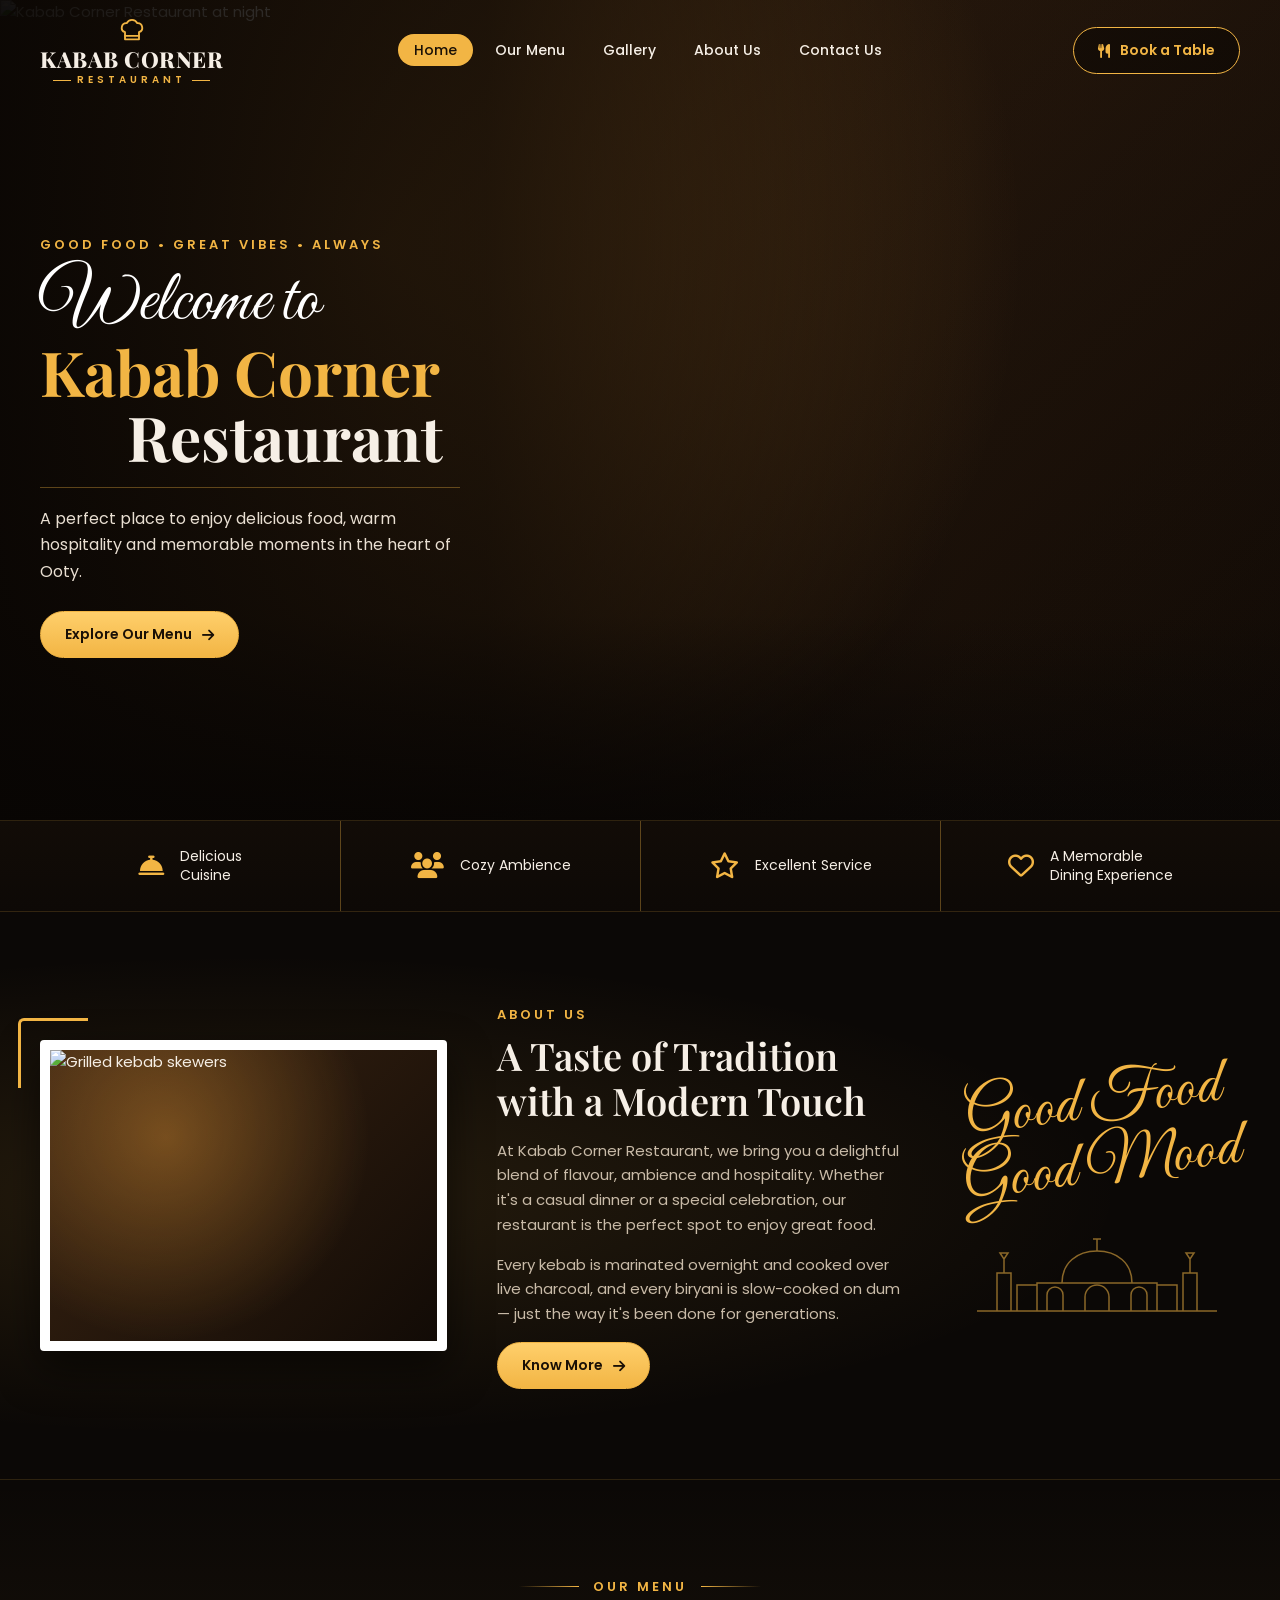
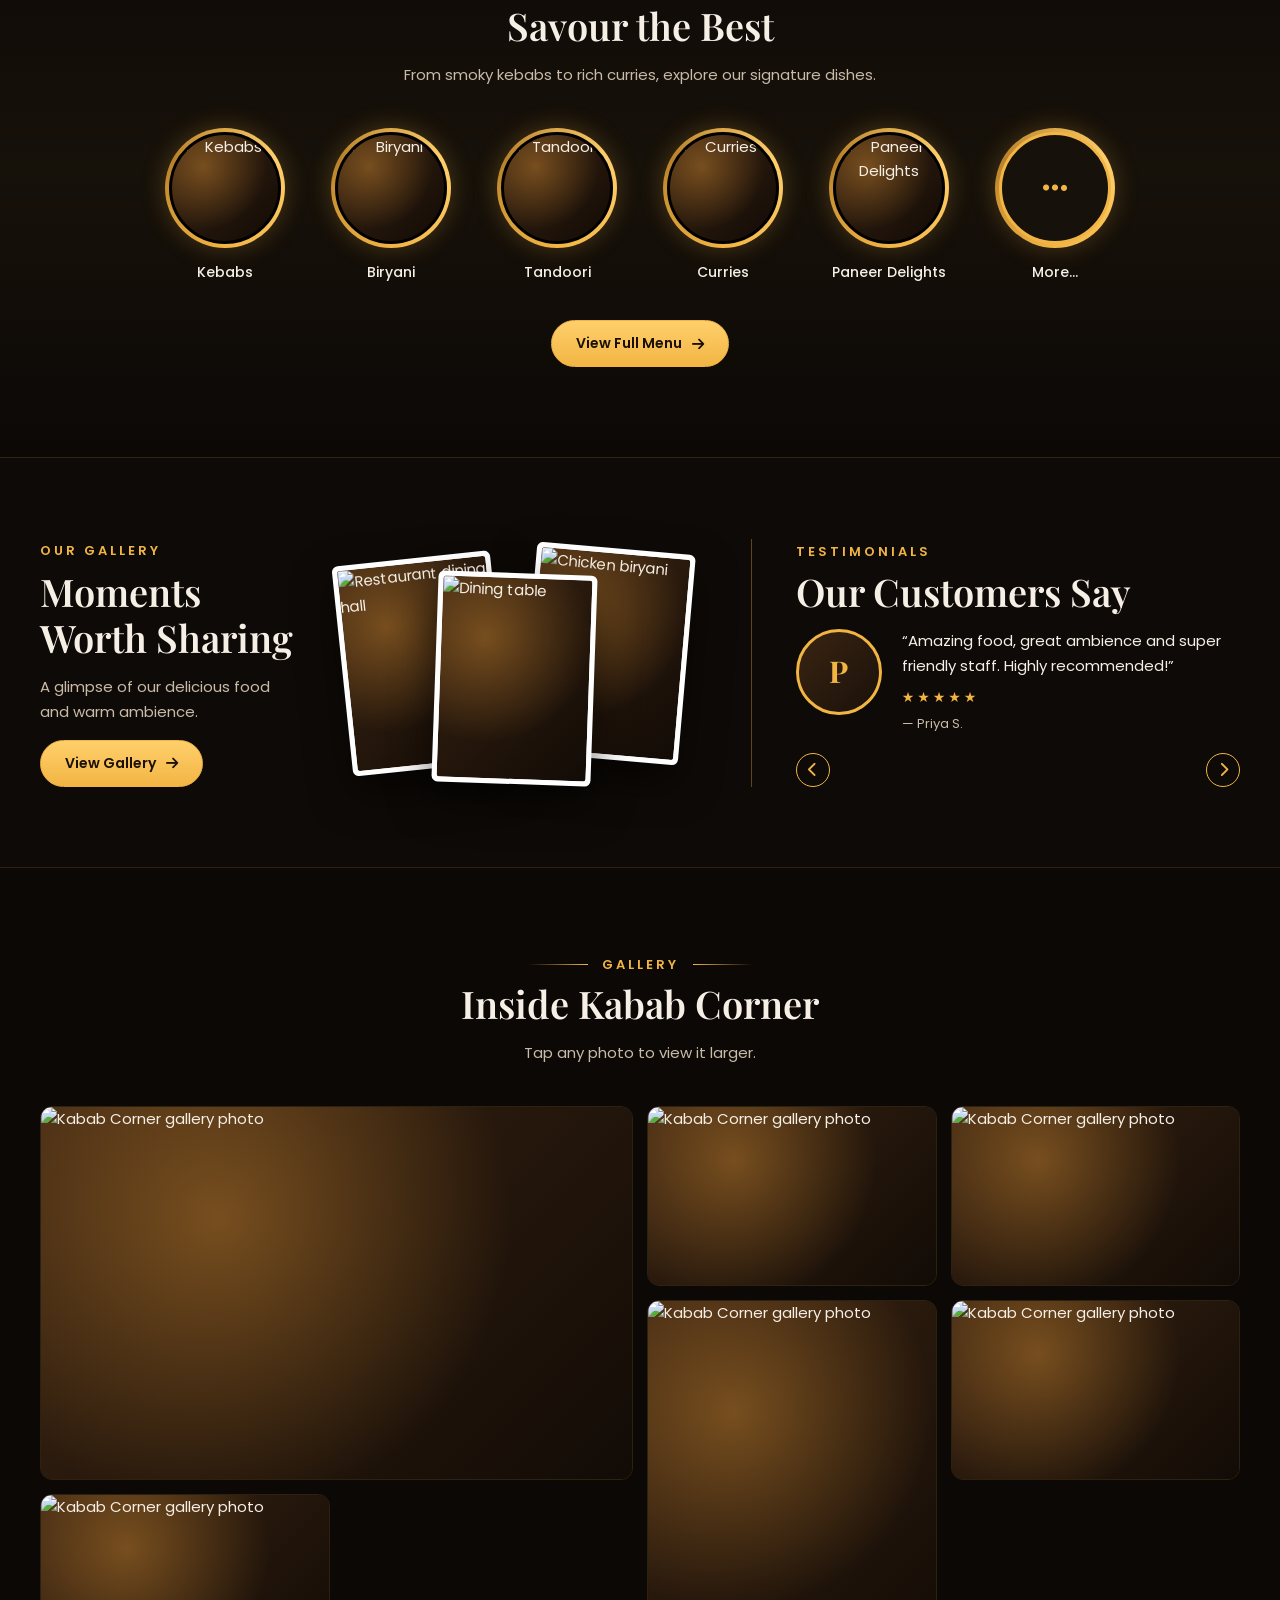
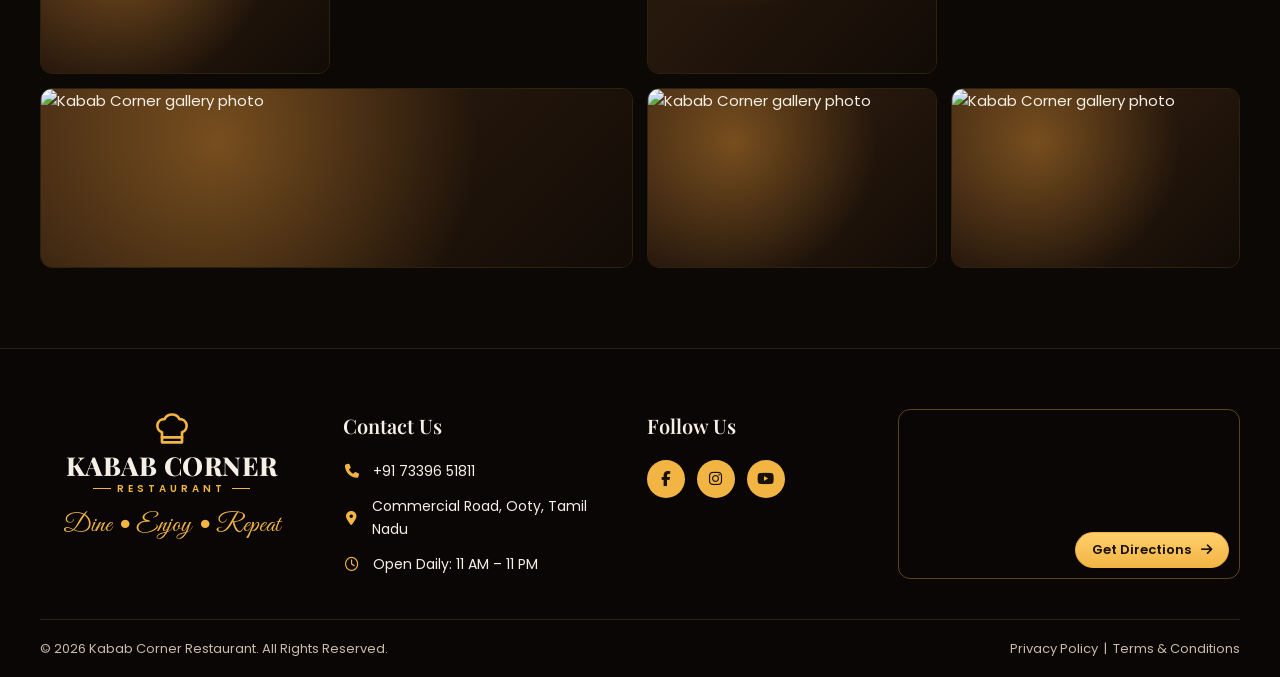
<file: index.html>
<!DOCTYPE html>
<html lang="en">
<head>
  <meta charset="UTF-8" />
  <meta name="viewport" content="width=device-width, initial-scale=1.0" />
  <title>Kabab Corner Restaurant | Ooty</title>
  <meta name="description" content="Kabab Corner Restaurant, Ooty — smoky kebabs, royal biryanis, tandoori and curries. Good food, great vibes, always." />
  <link rel="preconnect" href="https://fonts.googleapis.com" />
  <link rel="preconnect" href="https://fonts.gstatic.com" crossorigin />
  <link href="https://fonts.googleapis.com/css2?family=Great+Vibes&family=Playfair+Display:wght@500;600;700;800&family=Poppins:wght@300;400;500;600;700&display=swap" rel="stylesheet" />
  <link rel="stylesheet" href="https://cdnjs.cloudflare.com/ajax/libs/font-awesome/6.5.1/css/all.min.css" />
  <link rel="stylesheet" href="css/style.css" />
</head>
<body>

  <!-- ===== Header ===== -->
  <header class="site-header">
    <div class="container nav">
      <a href="index.html" class="logo" aria-label="Kabab Corner Restaurant home">
        <svg class="hat" viewBox="0 0 24 24" fill="none" stroke="currentColor" stroke-width="1.6" stroke-linecap="round" stroke-linejoin="round" aria-hidden="true"><path d="M6 13.9A4 4 0 0 1 7.5 6.1a5 5 0 0 1 9 0A4 4 0 0 1 18 13.9V20H6z"/><path d="M6 17h12"/></svg>
        <span class="name">KABAB CORNER</span>
        <span class="sub">RESTAURANT</span>
      </a>
      <ul class="nav-links">
        <li><a href="index.html" class="active">Home</a></li>
        <li><a href="menu.html">Our Menu</a></li>
        <li><a href="#gallery">Gallery</a></li>
        <li><a href="#about">About Us</a></li>
        <li><a href="#contact">Contact Us</a></li>
      </ul>
      <div class="nav-actions">
        <a href="#" class="btn btn-outline book-btn" data-book><i class="fa-solid fa-utensils"></i><span>Book a Table</span></a>
        <button class="menu-toggle" aria-label="Open menu" aria-expanded="false"><i class="fa-solid fa-bars"></i></button>
      </div>
    </div>
  </header>

  <!-- ===== Hero ===== -->
  <section class="hero" id="home">
    <div class="hero-bg"><img class="ph" data-img="exterior" alt="Kabab Corner Restaurant at night" /></div>
    <div class="container">
      <div class="hero-content hero-anim">
        <span class="eyebrow">Good Food • Great Vibes • Always</span>
        <h1>
          <span class="script">Welcome to</span>
          <span class="l2">Kabab Corner</span>
          <span class="l3">Restaurant</span>
        </h1>
        <p>A perfect place to enjoy delicious food, warm hospitality and memorable moments in the heart of Ooty.</p>
        <a href="menu.html" class="btn btn-solid">Explore Our Menu <i class="fa-solid fa-arrow-right"></i></a>
      </div>
    </div>
  </section>

  <!-- ===== Features ===== -->
  <div class="features">
    <div class="container features-grid">
      <div class="feature"><i class="fa-solid fa-bell-concierge"></i><span>Delicious<br />Cuisine</span></div>
      <div class="feature"><i class="fa-solid fa-users"></i><span>Cozy Ambience</span></div>
      <div class="feature"><i class="fa-regular fa-star"></i><span>Excellent Service</span></div>
      <div class="feature"><i class="fa-regular fa-heart"></i><span>A Memorable<br />Dining Experience</span></div>
    </div>
  </div>

  <!-- ===== About ===== -->
  <section class="about" id="about">
    <div class="container about-grid">
      <div class="polaroid reveal"><img class="ph" data-img="skewers" alt="Grilled kebab skewers" /></div>
      <div class="about-text reveal">
        <span class="eyebrow">About Us</span>
        <h2 class="section-title">A Taste of Tradition<br />with a Modern Touch</h2>
        <p>At Kabab Corner Restaurant, we bring you a delightful blend of flavour, ambience and hospitality. Whether it's a casual dinner or a special celebration, our restaurant is the perfect spot to enjoy great food.</p>
        <p>Every kebab is marinated overnight and cooked over live charcoal, and every biryani is slow-cooked on dum — just the way it's been done for generations.</p>
        <a href="menu.html" class="btn btn-solid">Know More <i class="fa-solid fa-arrow-right"></i></a>
      </div>
      <div class="about-side reveal">
        <span class="script">Good Food<br />Good Mood</span>
        <svg class="skyline" viewBox="0 0 240 90" fill="none" stroke="currentColor" stroke-width="1.5" aria-hidden="true">
          <path d="M0 88h240" />
          <path d="M20 88V50h14v38M27 50V36l-4-6h8l-4 6" />
          <path d="M206 88V50h14v38M213 50V36l-4-6h8l-4 6" />
          <path d="M60 88V60h120v28" />
          <path d="M85 60c0-20 15-32 35-32s35 12 35 32" />
          <path d="M120 28v-12M116 16h8" />
          <path d="M70 88V72a8 8 0 0116 0v16M154 88V72a8 8 0 0116 0v16M108 88V74a12 12 0 0124 0v14" />
          <path d="M40 88V62h20M180 62h20v26" />
        </svg>
      </div>
    </div>
  </section>

  <!-- ===== Menu preview ===== -->
  <section class="menu-preview" id="menu">
    <div class="container">
      <div class="center-head reveal">
        <span class="eyebrow">Our Menu</span>
        <h2 class="section-title">Savour the Best</h2>
        <p>From smoky kebabs to rich curries, explore our signature dishes.</p>
      </div>
      <div class="circles reveal" id="circles"></div>
      <div class="text-center" style="margin-top:36px">
        <a href="menu.html" class="btn btn-solid">View Full Menu <i class="fa-solid fa-arrow-right"></i></a>
      </div>
    </div>
  </section>

  <!-- ===== Gallery + Testimonials ===== -->
  <section class="gallery-reviews" id="reviews">
    <div class="container gr-grid">
      <div class="gr-gallery reveal">
        <div>
          <span class="eyebrow">Our Gallery</span>
          <h2 class="section-title">Moments Worth Sharing</h2>
          <p>A glimpse of our delicious food and warm ambience.</p>
          <a href="#gallery" class="btn btn-solid">View Gallery <i class="fa-solid fa-arrow-right"></i></a>
        </div>
        <div class="photo-stack">
          <div class="p"><img class="ph" data-img="interior2" alt="Restaurant dining hall" /></div>
          <div class="p"><img class="ph" data-img="table" alt="Dining table" /></div>
          <div class="p"><img class="ph" data-img="biryani" alt="Chicken biryani" /></div>
        </div>
      </div>
      <div class="reviews reveal">
        <span class="eyebrow">Testimonials</span>
        <h2 class="section-title">Our Customers Say</h2>
        <div class="review-slider"><div class="review-track" id="reviewTrack"></div></div>
        <div class="slider-ctrls">
          <button class="round-btn" id="revPrev" aria-label="Previous review"><i class="fa-solid fa-chevron-left"></i></button>
          <button class="round-btn" id="revNext" aria-label="Next review"><i class="fa-solid fa-chevron-right"></i></button>
        </div>
      </div>
    </div>
  </section>

  <!-- ===== Full gallery ===== -->
  <section class="gallery-full" id="gallery">
    <div class="container">
      <div class="center-head reveal">
        <span class="eyebrow">Gallery</span>
        <h2 class="section-title">Inside Kabab Corner</h2>
        <p>Tap any photo to view it larger.</p>
      </div>
      <div class="masonry reveal" id="masonry"></div>
    </div>
  </section>

  <!-- ===== Footer ===== -->
  <footer class="site-footer" id="contact">
    <div class="container footer-grid">
      <div class="footer-brand">
        <a href="index.html" class="logo">
          <svg class="hat" viewBox="0 0 24 24" fill="none" stroke="currentColor" stroke-width="1.6" stroke-linecap="round" stroke-linejoin="round" aria-hidden="true"><path d="M6 13.9A4 4 0 0 1 7.5 6.1a5 5 0 0 1 9 0A4 4 0 0 1 18 13.9V20H6z"/><path d="M6 17h12"/></svg>
          <span class="name">KABAB CORNER</span>
          <span class="sub">RESTAURANT</span>
        </a>
        <span class="script">Dine • Enjoy • Repeat</span>
      </div>
      <div>
        <h4>Contact Us</h4>
        <ul class="contact-list">
          <li><i class="fa-solid fa-phone"></i><a data-tel href="#"><span data-r="phone"></span></a></li>
          <li><i class="fa-solid fa-location-dot"></i><span data-r="address"></span></li>
          <li><i class="fa-regular fa-clock"></i><span data-r="hours"></span></li>
        </ul>
      </div>
      <div>
        <h4>Follow Us</h4>
        <div class="socials">
          <a href="#" aria-label="Facebook"><i class="fa-brands fa-facebook-f"></i></a>
          <a href="#" aria-label="Instagram"><i class="fa-brands fa-instagram"></i></a>
          <a href="#" aria-label="YouTube"><i class="fa-brands fa-youtube"></i></a>
        </div>
      </div>
      <div class="map-card">
        <iframe data-map title="Kabab Corner location map" loading="lazy" referrerpolicy="no-referrer-when-downgrade"></iframe>
        <a data-directions href="#" target="_blank" rel="noopener" class="btn btn-solid btn-sm">Get Directions <i class="fa-solid fa-arrow-right"></i></a>
      </div>
    </div>
    <div class="container footer-bottom">
      <span>© <span id="year"></span> Kabab Corner Restaurant. All Rights Reserved.</span>
      <span><a href="#">Privacy Policy</a> &nbsp;|&nbsp; <a href="#">Terms &amp; Conditions</a></span>
    </div>
  </footer>

  <!-- ===== Booking modal ===== -->
  <div class="modal" id="bookModal" role="dialog" aria-modal="true" aria-labelledby="bookTitle">
    <div class="modal-card">
      <button class="round-btn close" data-close aria-label="Close"><i class="fa-solid fa-xmark"></i></button>
      <div class="modal-body">
        <h3 id="bookTitle">Book a Table</h3>
        <p>Fill in your details — your booking will be sent to us on WhatsApp.</p>
        <form>
          <div class="form-grid">
            <div class="field full"><label for="bName">Name</label><input id="bName" name="name" required autocomplete="name" /></div>
            <div class="field full"><label for="bPhone">Phone</label><input id="bPhone" name="phone" type="tel" required pattern="[0-9+\s-]{10,15}" autocomplete="tel" /></div>
            <div class="field"><label for="bDate">Date</label><input id="bDate" name="date" type="date" required /></div>
            <div class="field"><label for="bTime">Time</label><input id="bTime" name="time" type="time" min="11:00" max="22:30" value="19:30" required /></div>
            <div class="field full"><label for="bGuests">Guests</label>
              <select id="bGuests" name="guests">
                <option>1 guest</option><option selected>2 guests</option><option>3 guests</option><option>4 guests</option>
                <option>5 guests</option><option>6 guests</option><option>8+ guests</option>
              </select>
            </div>
            <div class="field full"><label for="bNote">Special request (optional)</label><textarea id="bNote" name="note" rows="2"></textarea></div>
          </div>
          <button type="submit" class="btn btn-solid">Send via WhatsApp <i class="fa-brands fa-whatsapp"></i></button>
        </form>
      </div>
      <div class="success" hidden>
        <i class="fa-solid fa-circle-check"></i>
        <h3>Almost done!</h3>
        <p class="success-msg"></p>
        <button class="btn btn-outline" data-close>Close</button>
      </div>
    </div>
  </div>

  <!-- Lightbox -->
  <div class="lightbox" id="lightbox">
    <button class="round-btn close" aria-label="Close"><i class="fa-solid fa-xmark"></i></button>
    <img alt="" />
  </div>

  <script src="js/data.js"></script>
  <script src="js/main.js"></script>
  <script>
    // Images
    document.querySelectorAll("[data-img]").forEach((img) => { img.src = IMG[img.dataset.img]; });

    // Menu circles
    const circleData = [
      ["Kebabs", IMG.kebab, "kebabs"], ["Biryani", IMG.biryani, "biryani"], ["Tandoori", IMG.tandoori, "tandoori"],
      ["Curries", IMG.curry, "curries"], ["Paneer Delights", IMG.paneer, "tandoori"],
    ];
    document.getElementById("circles").innerHTML = circleData.map(([label, src, cat]) => `
      <a class="circle" href="menu.html#${cat}">
        <div class="ring"><img class="ph" src="${src}" alt="${label}" loading="lazy" /></div>
        <span>${label}</span>
      </a>`).join("") + `
      <a class="circle" href="menu.html">
        <div class="ring"><div class="more-ring" style="width:100%;height:100%;border-radius:50%"><i class="fa-solid fa-ellipsis"></i></div></div>
        <span>More...</span>
      </a>`;

    // Reviews slider
    const track = document.getElementById("reviewTrack");
    track.innerHTML = REVIEWS.map((r) => `
      <div class="review">
        <div class="avatar">${r.name[0]}</div>
        <div>
          <blockquote>“${r.text}”</blockquote>
          <div class="stars">★★★★★</div>
          <cite>— ${r.name}</cite>
        </div>
      </div>`).join("");
    let ri = 0;
    const go = (d) => { ri = (ri + d + REVIEWS.length) % REVIEWS.length; track.style.transform = `translateX(-${ri * 100}%)`; };
    document.getElementById("revPrev").onclick = () => go(-1);
    document.getElementById("revNext").onclick = () => go(1);
    let auto = setInterval(() => go(1), 5000);
    track.parentElement.addEventListener("mouseenter", () => clearInterval(auto));
    track.parentElement.addEventListener("mouseleave", () => (auto = setInterval(() => go(1), 5000)));

    // Gallery
    const shots = [
      [IMG.interior, "tall wide"], [IMG.kebab, ""], [IMG.biryani2, ""], [IMG.tandoori, "tall"],
      [IMG.table, ""], [IMG.curry, ""], [IMG.seekh, "wide"], [IMG.lassi, ""], [IMG.paneer, ""],
    ];
    document.getElementById("masonry").innerHTML = shots.map(([src, cls]) =>
      `<figure class="${cls}"><img class="ph" src="${src}" alt="Kabab Corner gallery photo" loading="lazy" /></figure>`).join("");
    const lb = document.getElementById("lightbox");
    document.getElementById("masonry").addEventListener("click", (e) => {
      const img = e.target.closest("figure")?.querySelector("img");
      if (!img || !img.src) return;
      lb.querySelector("img").src = img.src.replace(/w=\d+/, "w=1400");
      lb.classList.add("open");
    });
    lb.addEventListener("click", (e) => { if (e.target.tagName !== "IMG") lb.classList.remove("open"); });
  </script>
</body>
</html>
</file>
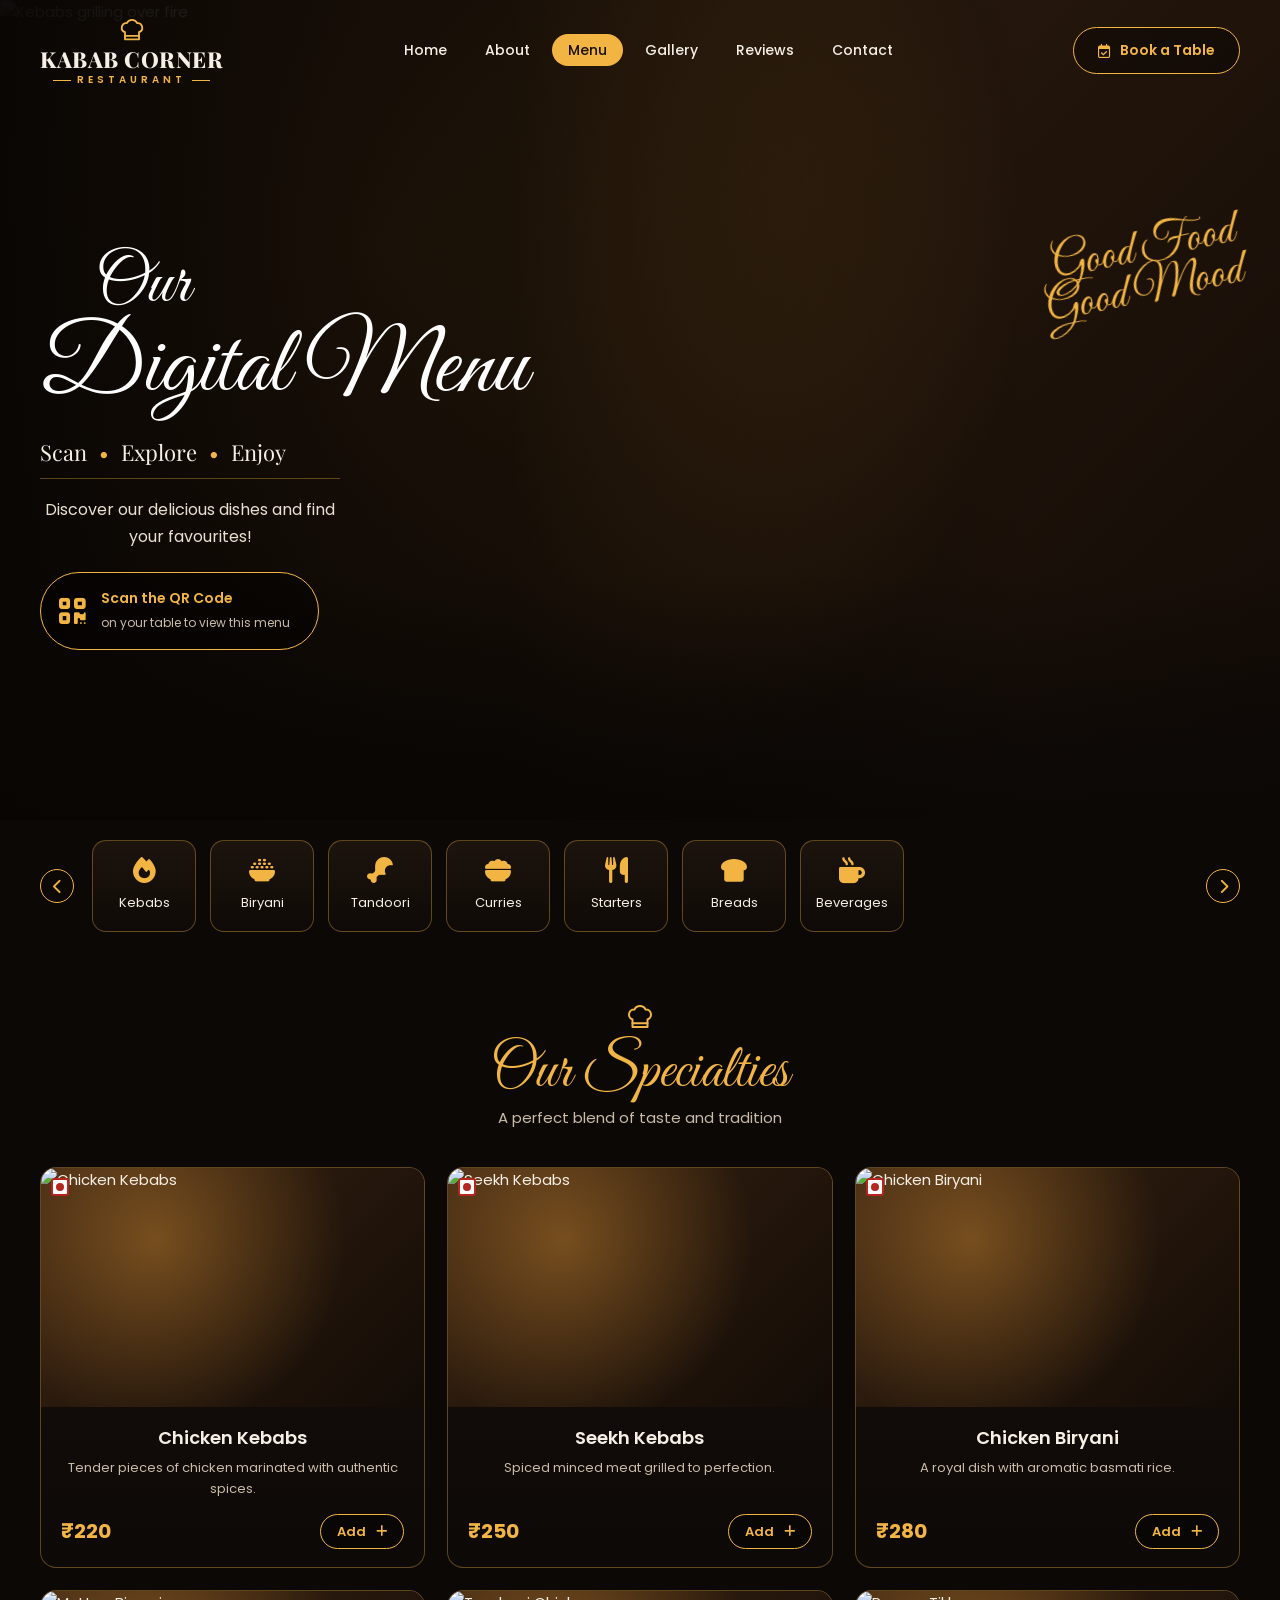
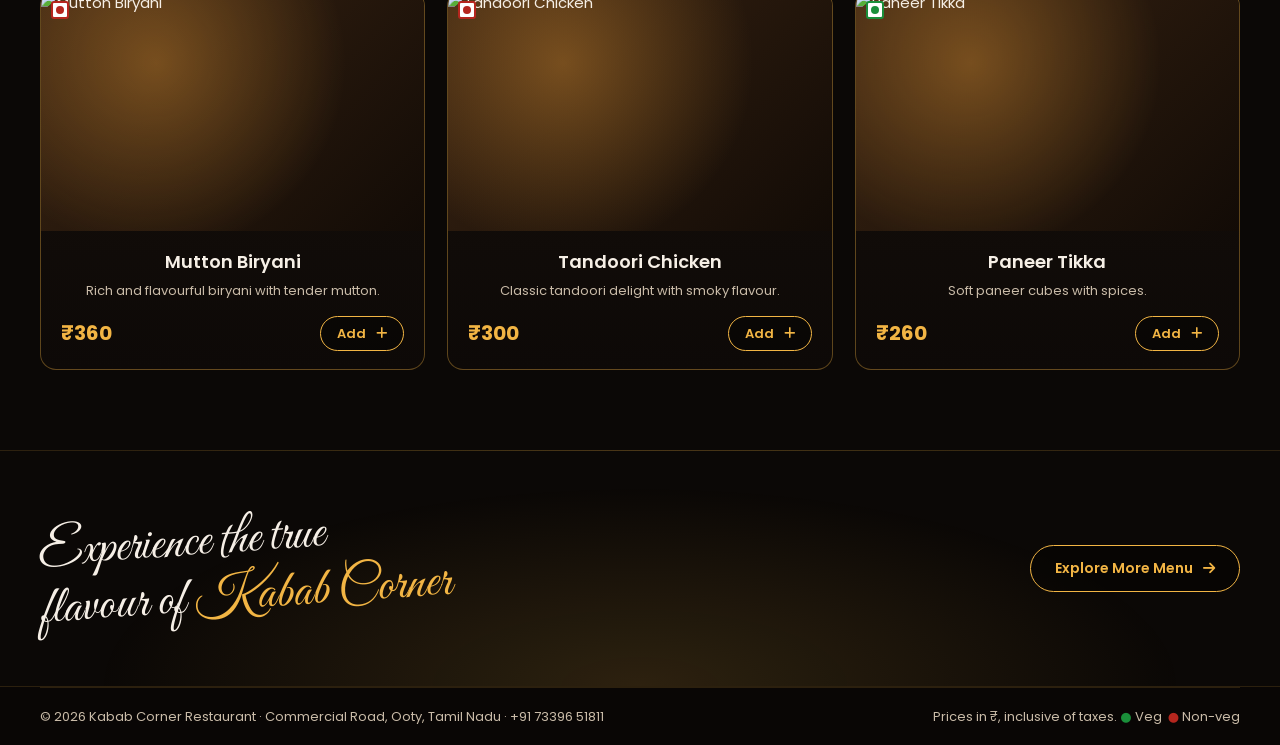
<file: menu.html>
<!DOCTYPE html>
<html lang="en">
<head>
  <meta charset="UTF-8" />
  <meta name="viewport" content="width=device-width, initial-scale=1.0" />
  <title>Digital Menu | Kabab Corner Restaurant, Ooty</title>
  <meta name="description" content="Kabab Corner digital menu — kebabs, biryani, tandoori, curries, starters, breads and beverages." />
  <link rel="preconnect" href="https://fonts.googleapis.com" />
  <link rel="preconnect" href="https://fonts.gstatic.com" crossorigin />
  <link href="https://fonts.googleapis.com/css2?family=Great+Vibes&family=Playfair+Display:wght@500;600;700;800&family=Poppins:wght@300;400;500;600;700&display=swap" rel="stylesheet" />
  <link rel="stylesheet" href="https://cdnjs.cloudflare.com/ajax/libs/font-awesome/6.5.1/css/all.min.css" />
  <link rel="stylesheet" href="css/style.css" />
</head>
<body>

  <header class="site-header">
    <div class="container nav">
      <a href="index.html" class="logo" aria-label="Kabab Corner Restaurant home">
        <svg class="hat" viewBox="0 0 24 24" fill="none" stroke="currentColor" stroke-width="1.6" stroke-linecap="round" stroke-linejoin="round" aria-hidden="true"><path d="M6 13.9A4 4 0 0 1 7.5 6.1a5 5 0 0 1 9 0A4 4 0 0 1 18 13.9V20H6z"/><path d="M6 17h12"/></svg>
        <span class="name">KABAB CORNER</span>
        <span class="sub">RESTAURANT</span>
      </a>
      <ul class="nav-links">
        <li><a href="index.html">Home</a></li>
        <li><a href="index.html#about">About</a></li>
        <li><a href="menu.html" class="active">Menu</a></li>
        <li><a href="index.html#gallery">Gallery</a></li>
        <li><a href="index.html#reviews">Reviews</a></li>
        <li><a href="index.html#contact">Contact</a></li>
      </ul>
      <div class="nav-actions">
        <button class="cart-btn" id="cartBtn" aria-label="View order"><i class="fa-solid fa-bag-shopping"></i><span class="cart-count" id="cartCount">0</span></button>
        <a href="#" class="btn btn-outline book-btn" data-book><i class="fa-regular fa-calendar-check"></i><span>Book a Table</span></a>
        <button class="menu-toggle" aria-label="Open menu" aria-expanded="false"><i class="fa-solid fa-bars"></i></button>
      </div>
    </div>
  </header>

  <!-- ===== Menu hero ===== -->
  <section class="hero menu-hero">
    <div class="hero-bg"><img class="ph" id="menuHeroImg" alt="Kebabs grilling over fire" /></div>
    <div class="container menu-hero-grid">
      <div class="hero-anim">
        <h1><span class="script">Our</span><span class="script">Digital Menu</span></h1>
        <div class="tagline"><span>Scan</span><span>•</span><span>Explore</span><span>•</span><span>Enjoy</span></div>
        <p>Discover our delicious dishes and find your favourites!</p>
        <div class="qr-pill">
          <i class="fa-solid fa-qrcode"></i>
          <div><strong>Scan the QR Code</strong><small>on your table to view this menu</small></div>
        </div>
      </div>
      <div class="good-mood script">Good Food<br />Good Mood</div>
    </div>
  </section>

  <!-- ===== Categories ===== -->
  <div class="cat-bar">
    <div class="container cat-wrap">
      <button class="round-btn" id="catPrev" aria-label="Scroll categories left"><i class="fa-solid fa-chevron-left"></i></button>
      <div class="cat-track" id="catTrack" role="tablist"></div>
      <button class="round-btn" id="catNext" aria-label="Scroll categories right"><i class="fa-solid fa-chevron-right"></i></button>
    </div>
  </div>

  <!-- ===== Dishes ===== -->
  <section class="dishes-section">
    <div class="container">
      <div class="dishes-head">
        <svg viewBox="0 0 24 24" width="30" height="30" fill="none" stroke="#f2b544" stroke-width="1.6" stroke-linecap="round" stroke-linejoin="round" aria-hidden="true"><path d="M6 13.9A4 4 0 0 1 7.5 6.1a5 5 0 0 1 9 0A4 4 0 0 1 18 13.9V20H6z"/><path d="M6 17h12"/></svg>
        <h2 id="gridTitle">Our Specialties</h2>
        <p id="gridSub">A perfect blend of taste and tradition</p>
      </div>
      <div class="dish-grid" id="dishGrid"></div>
    </div>
  </section>

  <section class="menu-cta">
    <div class="container menu-cta-inner">
      <h2>Experience the true<br />flavour of <span class="gold">Kabab Corner</span></h2>
      <a href="#" class="btn btn-outline" id="exploreAll">Explore More Menu <i class="fa-solid fa-arrow-right"></i></a>
    </div>
  </section>

  <footer class="site-footer" id="contact">
    <div class="container footer-bottom">
      <span>© <span id="year"></span> Kabab Corner Restaurant · <span data-r="address"></span> · <a data-tel href="#"><span data-r="phone"></span></a></span>
      <span>Prices in ₹, inclusive of taxes. <span style="color:#1a8f3a">●</span> Veg &nbsp;<span style="color:#b5261e">●</span> Non-veg</span>
    </div>
  </footer>

  <!-- ===== Order drawer ===== -->
  <button class="order-bar" id="orderBar" aria-label="View your order">
    <span><span id="obCount">0 items</span><small>Tap to review &amp; send</small></span>
    <span>View Order · <span id="obTotal">₹0</span> <i class="fa-solid fa-chevron-up"></i></span>
  </button>
  <div class="drawer-backdrop" id="drawerBackdrop"></div>
  <aside class="drawer" id="drawer" aria-label="Your order">
    <div class="drawer-head">
      <h3>Your Order</h3>
      <button class="round-btn" id="drawerClose" aria-label="Close"><i class="fa-solid fa-xmark"></i></button>
    </div>
    <div class="drawer-items" id="drawerItems"></div>
    <div class="drawer-foot">
      <div class="total-row"><span>Total</span><span class="gold" id="cartTotal">₹0</span></div>
      <form id="orderForm">
        <div class="order-type" role="radiogroup" aria-label="Order type">
          <label><input type="radio" name="type" value="dinein" checked /><span><i class="fa-solid fa-chair"></i> Dine-in</span></label>
          <label><input type="radio" name="type" value="takeaway" /><span><i class="fa-solid fa-bag-shopping"></i> Takeaway</span></label>
        </div>
        <div class="form-grid">
          <div class="field full" data-for="dinein"><label for="oTable">Table number</label><input id="oTable" name="table" inputmode="numeric" placeholder="e.g. 5" /></div>
          <div class="field" data-for="takeaway" hidden><label for="oName">Name</label><input id="oName" name="name" autocomplete="name" /></div>
          <div class="field" data-for="takeaway" hidden><label for="oPhone">Phone</label><input id="oPhone" name="phone" type="tel" pattern="[0-9+\s-]{10,15}" autocomplete="tel" /></div>
          <div class="field full"><label for="oNote">Note for the kitchen (optional)</label><input id="oNote" name="note" placeholder="e.g. less spicy" /></div>
        </div>
        <button type="submit" class="btn btn-solid" id="placeOrder" style="margin-top:14px">Send Order via WhatsApp <i class="fa-brands fa-whatsapp"></i></button>
      </form>
      <button class="btn btn-outline" id="clearOrder" style="margin-top:10px">Clear Order</button>
    </div>
  </aside>

  <!-- ===== Booking modal ===== -->
  <div class="modal" id="bookModal" role="dialog" aria-modal="true" aria-labelledby="bookTitle">
    <div class="modal-card">
      <button class="round-btn close" data-close aria-label="Close"><i class="fa-solid fa-xmark"></i></button>
      <div class="modal-body">
        <h3 id="bookTitle">Book a Table</h3>
        <p>Fill in your details — your booking will be sent to us on WhatsApp.</p>
        <form>
          <div class="form-grid">
            <div class="field full"><label for="bName">Name</label><input id="bName" name="name" required autocomplete="name" /></div>
            <div class="field full"><label for="bPhone">Phone</label><input id="bPhone" name="phone" type="tel" required pattern="[0-9+\s-]{10,15}" autocomplete="tel" /></div>
            <div class="field"><label for="bDate">Date</label><input id="bDate" name="date" type="date" required /></div>
            <div class="field"><label for="bTime">Time</label><input id="bTime" name="time" type="time" min="11:00" max="22:30" value="19:30" required /></div>
            <div class="field full"><label for="bGuests">Guests</label>
              <select id="bGuests" name="guests">
                <option>1 guest</option><option selected>2 guests</option><option>3 guests</option><option>4 guests</option>
                <option>5 guests</option><option>6 guests</option><option>8+ guests</option>
              </select>
            </div>
            <div class="field full"><label for="bNote">Special request (optional)</label><textarea id="bNote" name="note" rows="2"></textarea></div>
          </div>
          <button type="submit" class="btn btn-solid">Send via WhatsApp <i class="fa-brands fa-whatsapp"></i></button>
        </form>
      </div>
      <div class="success" hidden>
        <i class="fa-solid fa-circle-check"></i>
        <h3>Almost done!</h3>
        <p class="success-msg"></p>
        <button class="btn btn-outline" data-close>Close</button>
      </div>
    </div>
  </div>

  <!-- Order summary modal -->
  <div class="modal" id="orderModal" role="dialog" aria-modal="true">
    <div class="modal-card">
      <button class="round-btn close" data-oclose aria-label="Close"><i class="fa-solid fa-xmark"></i></button>
      <h3>Almost done!</h3>
      <p>WhatsApp has opened with your order — just press <strong>Send</strong>. You can also show this screen to your waiter.</p>
      <div id="orderSummary"></div>
      <a class="btn btn-outline" id="orderWaLink" href="#" target="_blank" rel="noopener" style="width:100%;justify-content:center;margin-top:18px">WhatsApp didn't open? Tap here <i class="fa-brands fa-whatsapp"></i></a>
      <button class="btn btn-solid" id="newOrder" style="width:100%;justify-content:center;margin-top:10px">Done — Start a New Order</button>
    </div>
  </div>

  <script src="js/data.js"></script>
  <script src="js/main.js"></script>
  <script>
    const $ = (s) => document.querySelector(s);
    $("#menuHeroImg").src = IMG.grillHero;

    // ----- Categories -----
    const track = $("#catTrack");
    track.innerHTML = CATEGORIES.map((c) =>
      `<button class="cat" role="tab" data-cat="${c.id}"><i class="fa-solid ${c.icon}"></i>${c.label}</button>`).join("");
    $("#catPrev").onclick = () => track.scrollBy({ left: -240 });
    $("#catNext").onclick = () => track.scrollBy({ left: 240 });

    const rupee = (n) => "₹" + n.toLocaleString("en-IN");
    const grid = $("#dishGrid");
    let current = null;

    function render(catId) {
      current = catId;
      document.querySelectorAll(".cat").forEach((b) => {
        b.classList.toggle("active", b.dataset.cat === catId);
        b.setAttribute("aria-selected", b.dataset.cat === catId);
      });
      const cat = CATEGORIES.find((c) => c.id === catId);
      const list = cat ? DISHES.filter((d) => d.cat === catId) : DISHES.filter((d) => d.special);
      $("#gridTitle").textContent = cat ? cat.label : "Our Specialties";
      $("#gridSub").textContent = cat ? `${list.length} dishes, freshly prepared` : "A perfect blend of taste and tradition";
      grid.innerHTML = list.map((d, i) => `
        <article class="dish" style="animation-delay:${i * 60}ms">
          <div class="dish-img">
            <img class="ph" src="${d.img}" alt="${d.name}" loading="lazy" />
            <span class="veg-tag ${d.veg ? "veg" : "nonveg"}" title="${d.veg ? "Vegetarian" : "Non-vegetarian"}"></span>
          </div>
          <div class="dish-body">
            <h3>${d.name}</h3>
            <p>${d.desc}</p>
            <div class="dish-foot">
              <span class="price">${rupee(d.price)}</span>
              <button class="btn btn-outline btn-sm add-btn" data-add="${d.id}">${addLabel(d.id)}</button>
            </div>
          </div>
        </article>`).join("");
      history.replaceState(null, "", catId ? "#" + catId : location.pathname);
    }
    track.addEventListener("click", (e) => {
      const b = e.target.closest(".cat");
      if (!b) return;
      render(current === b.dataset.cat ? null : b.dataset.cat);
      track.scrollTo({ left: b.offsetLeft - (track.clientWidth - b.offsetWidth) / 2, behavior: "smooth" });
      // On phones, jump to the top of the list so the new dishes are in view
      const bar = $(".cat-bar"), section = $(".dishes-section");
      const top = section.getBoundingClientRect().top + scrollY - bar.offsetHeight - (parseInt(getComputedStyle(document.documentElement).getPropertyValue("--header-h")) || 0);
      if (scrollY > top) window.scrollTo({ top, behavior: "smooth" });
    });
    $("#exploreAll").onclick = (e) => {
      e.preventDefault();
      render(CATEGORIES[0].id);
      $(".cat-bar").scrollIntoView({ behavior: "smooth" });
    };

    // ----- Order (cart) -----
    let cart = {};
    try { cart = JSON.parse(localStorage.getItem("kc-cart")) || {}; } catch (e) {}
    const save = () => { try { localStorage.setItem("kc-cart", JSON.stringify(cart)); } catch (e) {} };
    const byId = (id) => DISHES.find((d) => d.id == id);
    function addLabel(id) { return cart[id] ? `Added · ${cart[id]}` : `Add <i class="fa-solid fa-plus"></i>`; }

    function refreshCart() {
      const ids = Object.keys(cart).filter((id) => byId(id));
      const count = ids.reduce((s, id) => s + cart[id], 0);
      const total = ids.reduce((s, id) => s + cart[id] * byId(id).price, 0);
      $("#cartCount").textContent = count;
      $("#cartBtn").classList.toggle("show", count > 0);
      $("#cartTotal").textContent = rupee(total);
      $("#orderBar").classList.toggle("show", count > 0);
      document.body.classList.toggle("has-order", count > 0);
      $("#obCount").textContent = `${count} item${count === 1 ? "" : "s"}`;
      $("#obTotal").textContent = rupee(total);
      $("#drawerItems").innerHTML = ids.length ? ids.map((id) => {
        const d = byId(id);
        return `<div class="cart-item">
          <img class="ph" src="${d.img}" alt="" />
          <div class="info"><strong>${d.name}</strong><span>${rupee(d.price)}</span></div>
          <div class="qty"><button data-dec="${id}" aria-label="Remove one">−</button><span>${cart[id]}</span><button data-inc="${id}" aria-label="Add one">+</button></div>
        </div>`;
      }).join("") : `<div class="empty"><i class="fa-solid fa-bowl-food"></i>Your order is empty.<br />Tap “Add +” on any dish.</div>`;
      document.querySelectorAll("[data-add]").forEach((b) => {
        b.innerHTML = addLabel(b.dataset.add);
        b.classList.toggle("added", !!cart[b.dataset.add]);
      });
      save();
    }
    const change = (id, n) => { cart[id] = (cart[id] || 0) + n; if (cart[id] <= 0) delete cart[id]; refreshCart(); };

    grid.addEventListener("click", (e) => {
      const b = e.target.closest("[data-add]");
      if (!b) return;
      change(b.dataset.add, 1);
      showToast(`${byId(b.dataset.add).name} added to your order`);
    });
    $("#drawerItems").addEventListener("click", (e) => {
      const inc = e.target.closest("[data-inc]"), dec = e.target.closest("[data-dec]");
      if (inc) change(inc.dataset.inc, 1);
      if (dec) change(dec.dataset.dec, -1);
    });

    const drawer = $("#drawer"), backdrop = $("#drawerBackdrop");
    const openDrawer = (o) => { drawer.classList.toggle("open", o); backdrop.classList.toggle("open", o); };
    $("#cartBtn").onclick = $("#orderBar").onclick = () => openDrawer(true);
    $("#drawerClose").onclick = backdrop.onclick = () => openDrawer(false);
    $("#clearOrder").onclick = () => { cart = {}; refreshCart(); };

    const orderModal = $("#orderModal");
    // Order type toggle: dine-in needs a table number, takeaway needs name + phone
    const orderForm = $("#orderForm");
    const syncType = () => {
      const type = orderForm.type.value;
      orderForm.querySelectorAll("[data-for]").forEach((f) => {
        const on = f.dataset.for === type;
        f.hidden = !on;
        f.querySelector("input").required = on;
      });
    };
    orderForm.addEventListener("change", (e) => { if (e.target.name === "type") syncType(); });
    syncType();

    orderForm.addEventListener("submit", (e) => {
      e.preventDefault();
      const ids = Object.keys(cart).filter((id) => byId(id));
      if (!ids.length) return showToast("Add a dish first");
      const total = ids.reduce((s, id) => s + cart[id] * byId(id).price, 0);
      const f = Object.fromEntries(new FormData(orderForm));

      const lines = ["*New Order - Kabab Corner*", ""];
      if (f.type === "dinein") lines.push(`Dine-in · Table ${f.table.trim()}`);
      else lines.push("Takeaway", `Name: ${f.name.trim()}`, `Phone: ${f.phone.trim()}`);
      lines.push("");
      ids.forEach((id) => lines.push(`${cart[id]} x ${byId(id).name} - ${rupee(cart[id] * byId(id).price)}`));
      lines.push("", `*Total: ${rupee(total)}*`);
      if (f.note && f.note.trim()) lines.push(`Note: ${f.note.trim()}`);
      const url = openWhatsApp(lines.join("\n"));
      $("#orderWaLink").href = url;
      $("#orderSummary").innerHTML = ids.map((id) =>
        `<div class="total-row" style="font-size:15px;font-weight:400;margin:0;padding:8px 0;border-bottom:1px solid var(--line-soft)">
          <span>${cart[id]} × ${byId(id).name}</span><span>${rupee(cart[id] * byId(id).price)}</span></div>`).join("") +
        `<div class="total-row" style="margin-top:14px"><span>Total</span><span class="gold">${rupee(total)}</span></div>`;
      openDrawer(false);
      orderModal.classList.add("open");
    });
    $("#newOrder").onclick = () => {
      cart = {}; refreshCart(); orderForm.reset(); syncType();
      orderModal.classList.remove("open");
    };
    orderModal.addEventListener("click", (e) => { if (e.target === orderModal || e.target.closest("[data-oclose]")) orderModal.classList.remove("open"); });

    // Initial view: category from URL hash (e.g. menu.html#biryani) or specialties
    const hashCat = location.hash.slice(1);
    render(CATEGORIES.some((c) => c.id === hashCat) ? hashCat : null);
    refreshCart();
  </script>
</body>
</html>
</file>
<file: css/style.css>
/* ===== Kabab Corner Restaurant — shared styles ===== */
:root {
  --bg: #0b0806;
  --bg-2: #120d09;
  --panel: #17110c;
  --panel-2: #1e160f;
  --gold: #f2b544;
  --gold-2: #ffcf6b;
  --gold-dark: #b9822a;
  --text: #f6efe6;
  --muted: #c9bba8;
  --line: rgba(242, 181, 68, 0.35);
  --line-soft: rgba(242, 181, 68, 0.15);
  --radius: 16px;
  --shadow: 0 18px 40px rgba(0, 0, 0, 0.55);
  --font-script: "Great Vibes", cursive;
  --font-serif: "Playfair Display", Georgia, serif;
  --font-sans: "Poppins", system-ui, -apple-system, "Segoe UI", sans-serif;
  --container: 1200px;
}

*, *::before, *::after { box-sizing: border-box; }
html { scroll-behavior: smooth; }
body {
  margin: 0;
  background: var(--bg);
  color: var(--text);
  font-family: var(--font-sans);
  font-size: 15px;
  line-height: 1.65;
  overflow-x: clip; /* stops sideways scrolling without breaking sticky bars */
  -webkit-tap-highlight-color: transparent;
}
html { overflow-x: clip; }
.hero-anim { animation: rise .8s ease both; }
/* Grid/flex children may shrink below their content width (prevents page overflow) */
.about-grid > *, .gr-grid > *, .gr-gallery > *, .menu-hero-grid > *, .footer-grid > *, .dish-body, .review > div { min-width: 0; }
img { max-width: 100%; display: block; }
a { color: inherit; text-decoration: none; }
button { font: inherit; cursor: pointer; }
.container { width: min(var(--container), 100% - 32px); margin-inline: auto; }
.gold { color: var(--gold); }
.script { font-family: var(--font-script); font-weight: 400; }

/* Image placeholder: warm gradient shows if a photo fails to load */
.ph {
  background:
    radial-gradient(circle at 30% 30%, rgba(255, 170, 60, 0.35), transparent 60%),
    linear-gradient(135deg, #3a2412, #120b06);
  object-fit: cover;
}

/* ===== Buttons ===== */
.btn {
  display: inline-flex; align-items: center; gap: 10px;
  padding: 11px 24px; border-radius: 999px;
  font-weight: 600; font-size: 14px;
  border: 1.5px solid var(--gold);
  transition: transform .2s, background .2s, color .2s, box-shadow .2s;
}
.btn-solid { background: linear-gradient(180deg, var(--gold-2), var(--gold)); color: #1a1006; }
.btn-solid:hover { transform: translateY(-2px); box-shadow: 0 8px 22px rgba(242, 181, 68, .35); }
.btn-outline { background: rgba(0, 0, 0, .35); color: var(--gold); }
.btn-outline:hover { background: var(--gold); color: #1a1006; }
.btn-sm { padding: 6px 16px; font-size: 13px; }

/* ===== Header ===== */
.site-header {
  position: fixed; inset: 0 0 auto 0; z-index: 50;
  transition: background .3s, box-shadow .3s, padding .3s;
  padding: 16px 0;
}
/* Background + blur live on a pseudo-element: putting backdrop-filter on the
   header itself would trap the fixed slide-out menu inside the header */
.site-header::before {
  content: ""; position: absolute; inset: 0; z-index: -1;
  background: rgba(10, 7, 5, .92);
  backdrop-filter: blur(10px); -webkit-backdrop-filter: blur(10px);
  box-shadow: 0 1px 0 var(--line-soft);
  opacity: 0; transition: opacity .3s;
}
.site-header.scrolled::before { opacity: 1; }
.site-header.scrolled { padding: 8px 0; }
.nav { display: flex; align-items: center; justify-content: space-between; gap: 24px; }
.logo { display: flex; flex-direction: column; align-items: center; line-height: 1; }
.logo .hat { width: 28px; height: 28px; color: var(--gold); margin-bottom: 4px; }
.footer-brand .logo .hat { width: 40px; height: 40px; }
.logo .name { font-family: var(--font-serif); font-weight: 800; font-size: 22px; letter-spacing: .5px; }
.logo .sub {
  font-size: 10px; letter-spacing: 4px; color: var(--gold); margin-top: 5px;
  display: flex; align-items: center; gap: 6px; font-weight: 600;
}
.logo .sub::before, .logo .sub::after { content: ""; width: 18px; height: 1px; background: var(--gold); }
.nav-links { display: flex; gap: 6px; list-style: none; margin: 0; padding: 0; }
.nav-links a {
  padding: 6px 16px; border-radius: 999px; font-size: 14px; font-weight: 500;
  transition: background .2s, color .2s;
}
.nav-links a:hover { color: var(--gold); }
.nav-links a.active { background: var(--gold); color: #1a1006; }
.nav-actions { display: flex; align-items: center; gap: 12px; }
.cart-btn {
  position: relative; width: 42px; height: 42px; border-radius: 50%;
  border: 1.5px solid var(--line); background: rgba(0,0,0,.35); color: var(--gold);
  display: none; place-items: center;
}
.cart-btn.show { display: grid; }
.cart-count {
  position: absolute; top: -4px; right: -4px; min-width: 20px; height: 20px; padding: 0 5px;
  border-radius: 999px; background: var(--gold); color: #1a1006; font-size: 11px; font-weight: 700;
  display: grid; place-items: center;
}
.menu-toggle {
  display: none; background: none; border: 1.5px solid var(--line); color: var(--gold);
  width: 42px; height: 42px; border-radius: 10px; font-size: 18px;
}

/* ===== Section headings ===== */
.eyebrow {
  color: var(--gold); font-size: 13px; letter-spacing: 3px; font-weight: 600; text-transform: uppercase;
}
.section-title { font-family: var(--font-serif); font-size: clamp(28px, 4vw, 38px); line-height: 1.2; margin: 6px 0 14px; font-weight: 600; }
.center-head { text-align: center; margin-bottom: 40px; }
.center-head .eyebrow { display: inline-flex; align-items: center; gap: 14px; }
.center-head .eyebrow::before, .center-head .eyebrow::after { content: ""; width: 60px; height: 1px; background: linear-gradient(90deg, transparent, var(--gold)); }
.center-head .eyebrow::after { transform: scaleX(-1); }
.center-head p { color: var(--muted); margin: 0; }

section { position: relative; }
.divider-glow { height: 1px; background: linear-gradient(90deg, transparent, var(--gold), transparent); opacity: .6; }

/* ===== HOME: Hero ===== */
.hero {
  min-height: 640px; height: 92vh; max-height: 820px;
  display: flex; align-items: center; overflow: hidden;
}
.hero-bg { position: absolute; inset: 0; }
.hero-bg img { width: 100%; height: 100%; object-fit: cover; }
.hero-bg::after {
  content: ""; position: absolute; inset: 0;
  background:
    linear-gradient(90deg, rgba(8,5,3,.95) 0%, rgba(8,5,3,.75) 38%, rgba(8,5,3,.15) 75%),
    linear-gradient(0deg, var(--bg) 0%, transparent 25%);
}
.hero-content { position: relative; max-width: 560px; padding-top: 70px; }
.hero h1 { margin: 10px 0 18px; font-weight: 700; line-height: 1.05; }
.hero h1 .script { display: block; font-size: clamp(48px, 7vw, 72px); color: #fff; line-height: 1; }
.hero h1 .l2 { display: block; font-family: var(--font-serif); color: var(--gold); font-size: clamp(40px, 6vw, 62px); }
.hero h1 .l3 { display: block; font-family: var(--font-serif); font-size: clamp(40px, 6vw, 62px); padding-left: 1.4em; }
.hero p { color: #e9dfd2; font-size: 16px; max-width: 420px; border-top: 1px solid var(--line); padding-top: 18px; }
.hero .btn { margin-top: 10px; }

/* Features strip */
.features {
  background: linear-gradient(180deg, #120c07, #0d0906);
  border-block: 1px solid var(--line-soft);
}
.features-grid { display: grid; grid-template-columns: repeat(4, 1fr); }
.feature {
  display: flex; align-items: center; justify-content: center; gap: 16px;
  padding: 26px 12px; font-size: 14px; line-height: 1.35;
}
.feature + .feature { border-left: 1px solid var(--line); }
.feature i { color: var(--gold); font-size: 26px; }

/* About */
.about { padding: 90px 0; background: radial-gradient(ellipse at 20% 50%, rgba(242,181,68,.12), transparent 60%); }
.about-grid { display: grid; grid-template-columns: 1fr 1fr 0.7fr; gap: 50px; align-items: center; }
.polaroid {
  background: #fff; padding: 10px; transform: rotate(-4deg); box-shadow: var(--shadow);
  border-radius: 4px; position: relative;
}
.polaroid::before {
  content: ""; position: absolute; inset: -22px auto auto -22px; width: 70px; height: 70px;
  border-top: 3px solid var(--gold); border-left: 3px solid var(--gold); border-radius: 6px 0 0 0;
}
.polaroid img { aspect-ratio: 4/3; width: 100%; }
.about-text p { color: var(--muted); }
.about-side { text-align: center; }
.about-side .script { font-size: clamp(44px, 5vw, 64px); color: var(--gold); line-height: 1; transform: rotate(-8deg); display: block; }
.skyline { width: 100%; max-width: 240px; margin: 24px auto 0; color: var(--gold); opacity: .55; }

/* Menu circles */
.menu-preview {
  padding: 90px 0;
  background: linear-gradient(180deg, transparent, rgba(242,181,68,.05), transparent);
  border-top: 1px solid var(--line-soft);
}
.circles { display: flex; flex-wrap: wrap; justify-content: center; gap: 30px 36px; }
.circle { text-align: center; width: 130px; }
.circle .ring {
  width: 120px; height: 120px; border-radius: 50%; margin: 0 auto 12px; padding: 4px;
  background: conic-gradient(from 180deg, var(--gold), var(--gold-dark), var(--gold-2), var(--gold));
  box-shadow: 0 0 24px rgba(242,181,68,.25);
  transition: transform .3s, box-shadow .3s;
}
.circle .ring img { width: 100%; height: 100%; border-radius: 50%; border: 3px solid #000; }
.circle:hover .ring { transform: translateY(-6px) scale(1.04); box-shadow: 0 0 36px rgba(242,181,68,.45); }
.circle span { font-weight: 500; font-size: 14px; }
.circle .more-ring { display: grid; place-items: center; background: var(--panel); border: 3px solid var(--gold); color: var(--gold); font-size: 28px; }
.text-center { text-align: center; }

/* Gallery + testimonials */
.gallery-reviews { padding: 80px 0; border-top: 1px solid var(--line-soft); background: #0e0a07; }
.gr-grid { display: grid; grid-template-columns: 1.35fr 1fr; gap: 50px; align-items: center; }
.gr-gallery { display: grid; grid-template-columns: 0.9fr 1.3fr; gap: 30px; align-items: center; }
.gr-gallery p { color: var(--muted); }
.photo-stack { position: relative; height: 230px; margin: 0 14px; }
.photo-stack .p {
  position: absolute; width: 46%; aspect-ratio: 3/4; background: #fff; padding: 5px; border-radius: 6px; box-shadow: var(--shadow);
  transition: transform .3s;
}
.photo-stack .p img { width: 100%; height: 100%; border-radius: 3px; }
.photo-stack .p:nth-child(1) { left: 0; top: 10px; transform: rotate(-6deg); }
.photo-stack .p:nth-child(2) { left: 27%; top: 25px; transform: rotate(2deg); z-index: 2; }
.photo-stack .p:nth-child(3) { right: 0; top: 0; transform: rotate(5deg); }
.photo-stack .p:hover { transform: rotate(0) scale(1.06); z-index: 5; }
.reviews { border-left: 1px solid var(--line); padding-left: 44px; }
.review-slider { position: relative; overflow: hidden; }
.review-track { display: flex; transition: transform .5s ease; }
.review { min-width: 100%; display: flex; gap: 20px; align-items: flex-start; }
.review .avatar {
  width: 86px; height: 86px; flex: none; border-radius: 50%; border: 3px solid var(--gold);
  display: grid; place-items: center; font-family: var(--font-serif); font-size: 30px; font-weight: 700;
  background: linear-gradient(135deg, #3a2412, #1a110a); color: var(--gold);
}
.review blockquote { margin: 0 0 8px; font-size: 15px; }
.stars { color: var(--gold); letter-spacing: 3px; font-size: 14px; }
.review cite { display: block; color: var(--muted); font-size: 13px; font-style: normal; margin-top: 4px; }
.slider-ctrls { display: flex; justify-content: space-between; margin-top: 18px; }
.round-btn {
  width: 34px; height: 34px; border-radius: 50%; border: 1.5px solid var(--gold);
  background: transparent; color: var(--gold); display: grid; place-items: center; transition: .2s;
}
.round-btn:hover { background: var(--gold); color: #1a1006; }

/* Full gallery grid */
.gallery-full { padding: 80px 0; border-top: 1px solid var(--line-soft); }
.masonry { display: grid; grid-template-columns: repeat(4, 1fr); grid-auto-rows: 180px; gap: 14px; }
.masonry figure { margin: 0; overflow: hidden; border-radius: 12px; border: 1px solid var(--line-soft); position: relative; cursor: zoom-in; }
.masonry figure.tall { grid-row: span 2; }
.masonry figure.wide { grid-column: span 2; }
.masonry img { width: 100%; height: 100%; transition: transform .5s; }
.masonry figure:hover img { transform: scale(1.08); }

/* Lightbox */
.lightbox { position: fixed; inset: 0; z-index: 100; background: rgba(0,0,0,.9); display: none; place-items: center; padding: 20px; }
.lightbox.open { display: grid; }
.lightbox img { max-height: 85vh; border-radius: 10px; border: 2px solid var(--gold); }
.lightbox .close { position: absolute; top: 18px; right: 18px; }

/* ===== Footer ===== */
.site-footer { background: #090605; border-top: 1px solid var(--line-soft); position: relative; overflow: hidden; }
.footer-grid { display: grid; grid-template-columns: 1fr 1fr 0.8fr 1.3fr; gap: 40px; padding: 60px 0 40px; align-items: start; }
.footer-brand { text-align: center; }
.footer-brand .logo .name { font-size: 26px; }
.footer-brand .script { color: var(--gold); font-size: 26px; margin-top: 10px; display: block; }
.site-footer h4 { font-family: var(--font-serif); font-size: 20px; margin: 0 0 18px; font-weight: 600; }
.contact-list { list-style: none; padding: 0; margin: 0; display: grid; gap: 12px; font-size: 14px; }
.contact-list li { display: flex; gap: 12px; align-items: center; }
.contact-list i { color: var(--gold); width: 18px; text-align: center; }
.socials { display: flex; gap: 12px; }
.socials a {
  width: 38px; height: 38px; border-radius: 50%; background: var(--gold); color: #1a1006;
  display: grid; place-items: center; transition: transform .2s;
}
.socials a:hover { transform: translateY(-3px); }
.map-card { position: relative; border-radius: 12px; overflow: hidden; border: 1px solid var(--line); height: 170px; }
.map-card iframe { width: 100%; height: 100%; border: 0; filter: grayscale(.2) contrast(1.05); }
.map-card .btn { position: absolute; right: 10px; bottom: 10px; }
.footer-bottom {
  border-top: 1px solid var(--line-soft); padding: 18px 0; font-size: 13px; color: var(--muted);
  display: flex; justify-content: space-between; gap: 12px; flex-wrap: wrap;
}
.footer-bottom a:hover { color: var(--gold); }

/* ===== MENU PAGE ===== */
.menu-hero { padding: 120px 0 40px; overflow: hidden; min-height: 520px; }
.menu-hero .hero-bg::after {
  background:
    linear-gradient(90deg, rgba(8,5,3,.97) 0%, rgba(8,5,3,.8) 40%, rgba(8,5,3,.1) 80%),
    linear-gradient(0deg, var(--bg) 0%, transparent 30%);
}
.menu-hero-grid { position: relative; display: grid; grid-template-columns: 1fr 1fr; align-items: center; }
.menu-hero h1 { margin: 0; line-height: .95; color: var(--gold); }
.menu-hero h1 .script { font-size: clamp(56px, 8vw, 96px); display: block; }
.menu-hero h1 .script:first-child { font-size: clamp(44px, 6vw, 70px); padding-left: .8em; }
.tagline { font-family: var(--font-serif); font-size: 22px; margin: 18px 0 8px; display: flex; gap: 12px; align-items: center; }
.tagline span:nth-child(even) { color: var(--gold); }
.menu-hero p { color: #e9dfd2; max-width: 300px; text-align: center; margin: 0 0 22px; }
.qr-pill {
  display: inline-flex; gap: 16px; align-items: center; padding: 14px 28px 14px 18px;
  border: 1.5px solid var(--gold); border-radius: 999px; background: rgba(0,0,0,.45);
}
.qr-pill i { font-size: 30px; color: var(--gold); }
.qr-pill strong { color: var(--gold); font-weight: 600; display: block; font-size: 14px; }
.qr-pill small { font-size: 12px; color: var(--muted); }
.good-mood { position: absolute; right: 0; top: -20px; color: var(--gold); font-size: clamp(30px, 4vw, 46px); transform: rotate(-12deg); line-height: .9; text-align: right; }

/* Category tabs */
.cat-bar { padding: 10px 0 30px; }
.cat-wrap { display: flex; align-items: center; gap: 14px; }
.cat-track { display: flex; gap: 14px; overflow-x: auto; scroll-behavior: smooth; scrollbar-width: none; padding: 10px 4px; flex: 1; }
.cat-track::-webkit-scrollbar { display: none; }
.cat {
  flex: 0 0 auto; width: 104px; height: 92px; border-radius: 14px;
  border: 1px solid var(--line); background: linear-gradient(180deg, #1c140d, #0f0a07);
  color: var(--text); display: flex; flex-direction: column; align-items: center; justify-content: center; gap: 8px;
  font-size: 13px; transition: .25s;
}
.cat i { font-size: 26px; color: var(--gold); }
.cat:hover { border-color: var(--gold); transform: translateY(-3px); }
.cat.active { border: 2px solid var(--gold); box-shadow: 0 0 22px rgba(242,181,68,.45), inset 0 0 18px rgba(242,181,68,.15); }
.cat.active i { color: #ff8a2a; }

/* Dish grid */
.dishes-section { padding: 30px 0 80px; }
.dishes-head { text-align: center; margin-bottom: 36px; }
.dishes-head i { color: var(--gold); font-size: 26px; }
.dishes-head h2 { font-family: var(--font-script); color: var(--gold); font-size: clamp(44px, 6vw, 60px); margin: 0; font-weight: 400; line-height: 1.1; }
.dishes-head p { margin: 0; color: var(--muted); }
.dish-grid { display: grid; grid-template-columns: repeat(3, 1fr); gap: 22px; }
.dish {
  border: 1px solid var(--line); border-radius: var(--radius); overflow: hidden;
  background: linear-gradient(180deg, #17100b, #0d0907);
  display: flex; flex-direction: column; transition: transform .3s, box-shadow .3s, border-color .3s;
  animation: rise .5s ease both;
}
.dish:hover { transform: translateY(-6px); box-shadow: 0 16px 36px rgba(242,181,68,.15); border-color: var(--gold); }
.dish-img { aspect-ratio: 16/10; overflow: hidden; position: relative; }
.dish-img img { width: 100%; height: 100%; transition: transform .6s; }
.dish:hover .dish-img img { transform: scale(1.07); }
.veg-tag {
  position: absolute; top: 10px; left: 10px; width: 18px; height: 18px; border: 2px solid; border-radius: 3px;
  background: #fff; display: grid; place-items: center;
}
.veg-tag::after { content: ""; width: 8px; height: 8px; border-radius: 50%; background: currentColor; }
.veg-tag.veg { color: #1a8f3a; }
.veg-tag.nonveg { color: #b5261e; }
.dish-body { padding: 16px 20px 18px; text-align: center; display: flex; flex-direction: column; flex: 1; }
.dish-body h3 { margin: 0 0 4px; font-size: 18px; font-weight: 600; }
.dish-body p { margin: 0 0 14px; color: var(--muted); font-size: 13px; flex: 1; }
.dish-foot { display: flex; justify-content: space-between; align-items: center; }
.price { color: var(--gold); font-size: 20px; font-weight: 700; }
.add-btn.added { background: var(--gold); color: #1a1006; }
@keyframes rise { from { opacity: 0; transform: translateY(16px); } to { opacity: 1; transform: none; } }

/* Menu CTA banner */
.menu-cta { padding: 60px 0; border-top: 1px solid var(--line-soft); background: radial-gradient(ellipse at 50% 100%, rgba(242,181,68,.15), transparent 60%); }
.menu-cta-inner { display: flex; align-items: center; justify-content: space-between; gap: 30px; flex-wrap: wrap; }
.menu-cta h2 { margin: 0; font-family: var(--font-script); font-weight: 400; font-size: clamp(36px, 5vw, 52px); line-height: 1.1; transform: rotate(-4deg); }

/* ===== Cart drawer ===== */
.drawer-backdrop { position: fixed; inset: 0; background: rgba(0,0,0,.6); z-index: 80; opacity: 0; pointer-events: none; transition: .3s; }
.drawer-backdrop.open { opacity: 1; pointer-events: auto; }
.drawer {
  position: fixed; top: 0; right: 0; bottom: 0; width: min(400px, 100%); z-index: 90;
  background: var(--panel); border-left: 1px solid var(--line); transform: translateX(100%); transition: transform .35s ease;
  display: flex; flex-direction: column;
}
.drawer.open { transform: none; }
.drawer-head { display: flex; justify-content: space-between; align-items: center; padding: 20px 22px; border-bottom: 1px solid var(--line-soft); }
.drawer-head h3 { margin: 0; font-family: var(--font-serif); }
.drawer-items { flex: 1; overflow-y: auto; padding: 10px 22px; }
.cart-item { display: flex; align-items: center; gap: 12px; padding: 12px 0; border-bottom: 1px solid var(--line-soft); }
.cart-item img { width: 54px; height: 54px; border-radius: 10px; }
.cart-item .info { flex: 1; }
.cart-item .info strong { display: block; font-size: 14px; font-weight: 600; }
.cart-item .info span { color: var(--gold); font-size: 13px; }
.qty { display: flex; align-items: center; gap: 8px; }
.qty button { width: 26px; height: 26px; border-radius: 50%; border: 1px solid var(--gold); background: transparent; color: var(--gold); }
.drawer-foot { padding: 18px 22px 24px; border-top: 1px solid var(--line-soft); }
.total-row { display: flex; justify-content: space-between; font-size: 18px; font-weight: 600; margin-bottom: 14px; }
.drawer-foot .btn { width: 100%; justify-content: center; }
.empty { text-align: center; color: var(--muted); padding: 40px 0; }
.empty i { font-size: 40px; color: var(--gold); opacity: .6; display: block; margin-bottom: 10px; }

/* ===== Booking modal ===== */
.modal { position: fixed; inset: 0; z-index: 95; display: none; place-items: center; padding: 16px; background: rgba(0,0,0,.7); }
.modal.open { display: grid; }
.modal-card {
  width: min(480px, 100%); background: var(--panel); border: 1px solid var(--line); border-radius: 18px; padding: 28px;
  box-shadow: var(--shadow); position: relative; max-height: 92vh; overflow-y: auto; animation: rise .3s ease;
}
.modal-card h3 { margin: 0 0 4px; font-family: var(--font-serif); font-size: 26px; }
.modal-card > p { margin: 0 0 18px; color: var(--muted); font-size: 14px; }
.modal-card .close { position: absolute; top: 14px; right: 14px; }
.form-grid { display: grid; grid-template-columns: 1fr 1fr; gap: 14px; }
.form-grid .full { grid-column: 1 / -1; }
.field label { display: block; font-size: 12px; color: var(--muted); margin-bottom: 4px; letter-spacing: .5px; }
.field input, .field select, .field textarea {
  width: 100%; padding: 11px 14px; border-radius: 10px; border: 1px solid var(--line);
  background: #0e0a07; color: var(--text); font: inherit; font-size: 14px; color-scheme: dark;
}
.field input:focus, .field select:focus, .field textarea:focus { outline: none; border-color: var(--gold); box-shadow: 0 0 0 3px rgba(242,181,68,.15); }
.modal-card .btn[type="submit"] { width: 100%; justify-content: center; margin-top: 18px; }
.success { text-align: center; padding: 20px 0; }
.success i { font-size: 48px; color: var(--gold); }

/* Toast */
.toast {
  position: fixed; left: 50%; bottom: 24px; transform: translate(-50%, 30px); z-index: 120;
  background: var(--gold); color: #1a1006; padding: 10px 22px; border-radius: 999px; font-weight: 600; font-size: 14px;
  transition: transform .35s ease, opacity .35s ease; box-shadow: var(--shadow);
  opacity: 0; pointer-events: none; width: max-content; max-width: calc(100% - 32px); text-align: center;
}
.toast.show { transform: translate(-50%, 0); opacity: 1; }

/* Decorative leaves */
.leaf { position: absolute; color: #2f6b2a; opacity: .5; pointer-events: none; font-size: 60px; }

/* Reveal on scroll */
.reveal { opacity: 0; transform: translateY(30px); transition: opacity .8s ease, transform .8s ease; }
.reveal.in { opacity: 1; transform: none; }

/* ===== Responsive ===== */
@media (max-width: 1024px) {
  .about-grid { grid-template-columns: 1fr 1fr; }
  .about-side { display: none; }
  .gr-grid { grid-template-columns: 1fr; }
  .reviews { border-left: 0; padding-left: 0; border-top: 1px solid var(--line); padding-top: 40px; }
  .footer-grid { grid-template-columns: 1fr 1fr; }
  .dish-grid { grid-template-columns: repeat(2, 1fr); }
  .good-mood { display: none; }
}
@media (max-width: 860px) {
  .menu-toggle { display: grid; place-items: center; }
  .nav-links {
    position: fixed; inset: 0 0 0 auto; width: min(300px, 80%); flex-direction: column; gap: 4px;
    background: var(--panel); border-left: 1px solid var(--line); padding: 90px 22px 22px;
    transform: translateX(100%); transition: transform .3s;
  }
  .nav-links.open { transform: none; box-shadow: var(--shadow); }
  .nav-links a { display: block; padding: 12px 16px; font-size: 16px; }
  .nav-actions .book-btn span { display: none; }
  .nav-actions .book-btn { padding: 10px 14px; }
  .features-grid { grid-template-columns: repeat(2, 1fr); }
  .feature:nth-child(3) { border-left: 0; }
  .feature:nth-child(n+3) { border-top: 1px solid var(--line-soft); }
  .menu-hero-grid { grid-template-columns: 1fr; }
  .masonry { grid-template-columns: repeat(2, 1fr); }
}
@media (max-width: 640px) {
  body { font-size: 14px; }
  .logo .name { font-size: 18px; }
  .hero { height: auto; min-height: 600px; }
  .hero-bg::after { background: linear-gradient(0deg, rgba(8,5,3,.97) 25%, rgba(8,5,3,.55) 100%); }
  .hero-content { padding-top: 140px; padding-bottom: 40px; }
  .about { padding: 60px 0; }
  .about-grid { grid-template-columns: 1fr; gap: 40px; }
  .polaroid { margin: 0 12px; }
  .gr-gallery { grid-template-columns: 1fr; }
  .feature { flex-direction: column; text-align: center; gap: 8px; }
  .circle { width: 100px; }
  .circle .ring { width: 92px; height: 92px; }
  .circles { gap: 22px 16px; }
  .footer-grid { grid-template-columns: 1fr; text-align: center; }
  .contact-list li { justify-content: center; }
  .socials { justify-content: center; }
  .footer-bottom { justify-content: center; text-align: center; }
  .dish-grid { grid-template-columns: 1fr; }
  .cat-wrap .round-btn { display: none; }
  .form-grid { grid-template-columns: 1fr; }
  .menu-cta-inner { justify-content: center; text-align: center; }
  .review { flex-direction: column; align-items: center; text-align: center; }
  .masonry { grid-auto-rows: 140px; }
  .masonry figure.wide { grid-column: span 2; }
  .tagline { font-size: 18px; }
}
@media (prefers-reduced-motion: reduce) {
  *, *::before, *::after { animation: none !important; transition: none !important; }
  .reveal { opacity: 1; transform: none; }
}

/* ===== Order form (menu drawer) ===== */
.order-type { display: grid; grid-template-columns: 1fr 1fr; gap: 8px; margin-bottom: 12px; }
.order-type input { position: absolute; opacity: 0; pointer-events: none; }
.order-type span {
  display: flex; align-items: center; justify-content: center; gap: 8px; padding: 9px; border-radius: 10px;
  border: 1px solid var(--line); color: var(--muted); font-size: 14px; cursor: pointer; transition: .2s;
}
.order-type input:checked + span { border-color: var(--gold); color: var(--gold); background: rgba(242,181,68,.1); }
.order-type input:focus-visible + span { box-shadow: 0 0 0 3px rgba(242,181,68,.3); }
#orderForm .form-grid { gap: 10px; }
#orderForm .field input { padding: 9px 12px; }
#orderForm .btn { width: 100%; justify-content: center; }

/* =====================================================================
   MOBILE EXPERIENCE
   ===================================================================== */
.nav-backdrop { position: fixed; inset: 0; z-index: 49; background: rgba(0,0,0,.6); opacity: 0; pointer-events: none; transition: opacity .3s; }
.nav-backdrop.open { opacity: 1; pointer-events: auto; }
body.no-scroll { overflow: hidden; }
.menu-toggle { position: relative; z-index: 2; }
.mobile-bar, .order-bar { display: none; }

@media (max-width: 860px) {
  /* Header: tighter, Book moves to bottom bar */
  .site-header { padding: 10px 0; }
  .site-header.scrolled { padding: 6px 0; }
  .nav-actions .book-btn { display: none; }
  .menu-toggle, .cart-btn { width: 44px; height: 44px; }
  .nav-links { z-index: 1; padding-top: 96px; visibility: hidden; transition: transform .3s, visibility .3s; }
  .nav-links.open { visibility: visible; }
  .nav-links a { padding: 14px 18px; border-radius: 12px; font-size: 17px; }
  .nav-links a:not(.active) { border: 1px solid var(--line-soft); }

  /* Bottom action bar */
  .mobile-bar {
    display: grid; grid-template-columns: repeat(4, 1fr);
    position: fixed; left: 0; right: 0; bottom: 0; z-index: 60;
    background: rgba(14, 10, 7, .96); backdrop-filter: blur(12px);
    border-top: 1px solid var(--line);
    padding: 6px 8px calc(6px + env(safe-area-inset-bottom));
  }
  .mobile-bar a {
    display: flex; flex-direction: column; align-items: center; justify-content: center; gap: 2px;
    min-height: 52px; border-radius: 12px; font-size: 11px; font-weight: 500; color: var(--muted);
  }
  .mobile-bar a i { font-size: 19px; color: var(--gold); }
  .mobile-bar a:active { background: rgba(242,181,68,.12); }
  .mobile-bar a.primary { background: linear-gradient(180deg, var(--gold-2), var(--gold)); color: #1a1006; margin: 2px 4px; }
  .mobile-bar a.primary i { color: #1a1006; }
  body.has-mobile-bar { padding-bottom: calc(66px + env(safe-area-inset-bottom)); }
  .toast { bottom: calc(80px + env(safe-area-inset-bottom)); }

  /* Bigger touch targets */
  .round-btn { width: 44px; height: 44px; }
  .btn { min-height: 46px; }
  .btn-sm { min-height: 40px; }
  .qty button { width: 38px; height: 38px; font-size: 18px; }

  /* Inputs at 16px stop iOS from zooming in */
  .field input, .field select, .field textarea { font-size: 16px; }

  /* Sticky category bar on the menu */
  .cat-bar {
    position: sticky; top: var(--header-h, 64px); z-index: 40;
    background: rgba(11, 8, 6, .96); backdrop-filter: blur(10px);
    border-bottom: 1px solid var(--line-soft); padding: 4px 0;
  }
  .cat-wrap { width: 100%; }
  .cat-wrap .round-btn { display: none; }
  .cat-track { padding: 8px 16px; gap: 10px; scroll-snap-type: x proximity; }
  .cat { width: auto; height: 44px; flex-direction: row; gap: 8px; padding: 0 16px; border-radius: 999px; scroll-snap-align: center; font-size: 14px; }
  .cat i { font-size: 16px; }
  .cat:hover { transform: none; }
  .cat.active { background: var(--gold); color: #1a1006; box-shadow: 0 0 16px rgba(242,181,68,.35); }
  .cat.active i { color: #1a1006; }

  /* Sticky "View order" bar above the action bar */
  .order-bar {
    position: fixed; left: 12px; right: 12px; z-index: 61;
    bottom: calc(74px + env(safe-area-inset-bottom));
    display: flex; align-items: center; justify-content: space-between; gap: 12px;
    padding: 12px 18px; border-radius: 14px; border: 0; text-align: left;
    background: linear-gradient(180deg, var(--gold-2), var(--gold)); color: #1a1006;
    font-weight: 600; font-size: 15px; box-shadow: 0 10px 30px rgba(0,0,0,.6);
    transform: translateY(200%); transition: transform .35s ease, opacity .25s, visibility .35s;
    opacity: 0; visibility: hidden;
  }
  .order-bar.show { transform: none; opacity: 1; visibility: visible; }
  .order-bar small { display: block; font-weight: 500; font-size: 12px; opacity: .8; }
  body.has-order .dishes-section { padding-bottom: 100px; }
  body.has-order .toast { bottom: calc(156px + env(safe-area-inset-bottom)); }
  .cart-btn.show { display: none; } /* order bar replaces it on phones */

  /* Drawer: whole panel scrolls on short screens */
  .drawer { overflow-y: auto; width: 100%; border-left: 0; z-index: 90; visibility: hidden; transition: transform .35s ease, visibility .35s; }
  .drawer.open { visibility: visible; }
  .drawer-items { flex: none; overflow: visible; }
  .drawer-head { position: sticky; top: 0; background: var(--panel); z-index: 1; }
  .drawer-foot { padding-bottom: calc(24px + env(safe-area-inset-bottom)); }

  /* Modals as bottom sheets */
  .modal { place-items: end center; padding: 0; }
  .modal-card { width: 100%; border-radius: 20px 20px 0 0; padding: 24px 18px calc(24px + env(safe-area-inset-bottom)); max-height: 90vh; }
  .modal-card::before { content: ""; display: block; width: 44px; height: 4px; border-radius: 4px; background: var(--line); margin: -10px auto 14px; }
}

@media (max-width: 640px) {
  .container { width: calc(100% - 32px); }
  .logo .hat { width: 22px; height: 22px; margin-bottom: 2px; }
  .logo .name { font-size: 17px; }
  .logo .sub { font-size: 8px; letter-spacing: 3px; margin-top: 3px; }

  /* Home hero */
  .hero { min-height: 0; max-height: none; height: auto; }
  .hero-content { padding: 120px 0 48px; }
  .hero h1 .l3 { padding-left: 0; }
  .hero p { font-size: 15px; }
  .hero .btn { width: 100%; justify-content: center; }

  section { scroll-margin-top: 70px; }
  .section-title { font-size: 28px; }
  .center-head { margin-bottom: 28px; }
  .center-head .eyebrow::before, .center-head .eyebrow::after { width: 32px; }

  .features-grid { grid-template-columns: 1fr 1fr; }
  .feature { padding: 18px 8px; font-size: 13px; }
  .feature i { font-size: 22px; }

  .about { padding: 56px 0; }
  .about-text .btn, .gr-gallery .btn { width: 100%; justify-content: center; }
  .menu-preview, .gallery-reviews, .gallery-full { padding: 56px 0; }

  /* Menu circles: 3 per row */
  .circles { display: grid; grid-template-columns: repeat(3, 1fr); gap: 20px 10px; }
  .circle { width: auto; }
  .circle .ring { width: 88px; height: 88px; }
  .circle span { font-size: 13px; line-height: 1.3; display: block; }
  .menu-preview .btn { width: 100%; justify-content: center; }

  .photo-stack { height: 210px; margin: 10px 8px 0; }
  .slider-ctrls { justify-content: center; gap: 16px; }

  .masonry { grid-template-columns: 1fr 1fr; grid-auto-rows: 130px; gap: 8px; }
  .masonry figure { border-radius: 10px; }

  .footer-grid { gap: 32px; padding: 48px 0 28px; }
  .map-card { height: 200px; }
  .footer-bottom { flex-direction: column; align-items: center; gap: 6px; }

  /* Menu hero: compact so dishes show sooner */
  .menu-hero { padding: 96px 0 28px; min-height: 0; }
  .menu-hero h1 .script { font-size: 60px; }
  .menu-hero h1 .script:first-child { font-size: 44px; }
  .tagline { font-size: 18px; margin: 12px 0 6px; }
  .menu-hero p { text-align: left; margin-bottom: 16px; font-size: 14px; }
  .qr-pill { padding: 10px 18px 10px 14px; gap: 12px; }
  .qr-pill i { font-size: 24px; }

  /* Dishes as compact rows: photo left, details right */
  .dishes-section { padding: 24px 0 60px; }
  .dishes-head { margin-bottom: 20px; }
  .dishes-head h2 { font-size: 44px; }
  .dish-grid { gap: 12px; }
  .dish { flex-direction: row; border-radius: 14px; min-height: 128px; }
  .dish:hover { transform: none; }
  .dish-img { width: 116px; flex: none; aspect-ratio: auto; }
  .dish-body { text-align: left; padding: 12px 14px; }
  .dish-body h3 { font-size: 16px; line-height: 1.3; }
  .dish-body p {
    font-size: 12.5px; line-height: 1.45; margin-bottom: 10px;
    display: -webkit-box; -webkit-line-clamp: 2; -webkit-box-orient: vertical; overflow: hidden;
  }
  .price { font-size: 17px; }
  .veg-tag { top: 8px; left: 8px; width: 16px; height: 16px; }
  .veg-tag::after { width: 7px; height: 7px; }

  .menu-cta { padding: 44px 0; }
  .menu-cta h2 { transform: none; }
  .menu-cta .btn { width: 100%; justify-content: center; }

  /* ---- Phone polish ---- */
  /* Header always readable over photos */
  .site-header, .site-header.scrolled { padding: 8px 0; }
  .site-header::before { opacity: 1; }

  /* Hero text sits on a strong bottom-to-top shade */
  .hero-bg::after,
  .menu-hero .hero-bg::after {
    background: linear-gradient(0deg, var(--bg) 0%, rgba(8,5,3,.92) 45%, rgba(8,5,3,.55) 100%);
  }
  .hero-content { padding: 110px 0 36px; }
  .hero .eyebrow { font-size: 11px; letter-spacing: 2px; }
  .menu-hero { padding: 92px 0 20px; }
  .menu-hero h1 { color: var(--gold-2); text-shadow: 0 2px 18px rgba(0,0,0,.8); }
  .menu-hero p { color: #f3eadf; }

  /* Features: one tidy card with 4 icons in a row */
  .features { background: transparent; border: 0; padding: 0 0 8px; }
  .features-grid {
    grid-template-columns: repeat(4, 1fr);
    background: linear-gradient(180deg, #1a120c, #120c08);
    border: 1px solid var(--line); border-radius: 16px; padding: 14px 4px;
  }
  .feature { padding: 4px; gap: 8px; font-size: 11.5px; line-height: 1.3; border: 0 !important; }
  .feature i { font-size: 20px; width: 42px; height: 42px; border-radius: 50%; display: grid; place-items: center; background: rgba(242,181,68,.12); }

  /* About: clean rounded photo instead of tilted polaroid */
  .polaroid { transform: none; padding: 0; margin: 0; background: none; border: 1px solid var(--line); border-radius: 16px; overflow: hidden; }
  .polaroid::before { display: none; }
  .polaroid img { aspect-ratio: 16/10; }
  .about-grid { gap: 24px; }

  /* Gallery preview photos */
  .gr-grid { gap: 36px; }
  .gr-gallery { gap: 20px; }
  .photo-stack { height: 190px; }

  /* Reviews card */
  .reviews { padding-top: 32px; }
  .review { background: var(--panel); border: 1px solid var(--line-soft); border-radius: 16px; padding: 22px 18px; gap: 12px; }
  .review .avatar { width: 64px; height: 64px; font-size: 24px; }

  /* Footer brand smaller */
  .footer-brand .logo .name { font-size: 22px; }
  .site-footer h4 { margin-bottom: 12px; }
}
</file>
